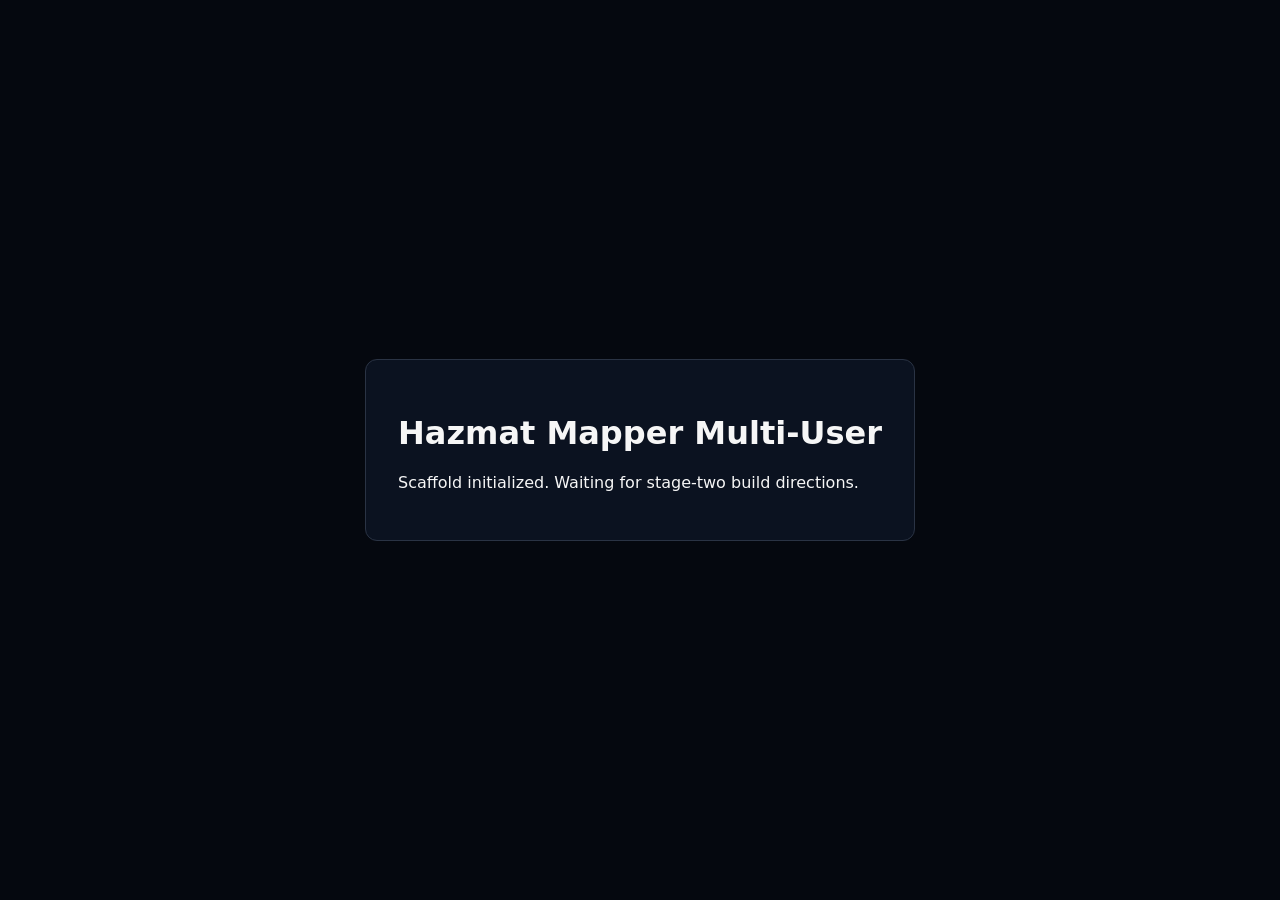
<file: hazmat-mapper-multiuser/client/index.html>
<!doctype html>
<html lang="en">
<head>
  <meta charset="UTF-8" />
  <meta name="viewport" content="width=device-width, initial-scale=1.0" />
  <title>Hazmat Mapper Multi-User</title>
  <link rel="stylesheet" href="./assets/css/styles.css" />
</head>
<body>
  <main>
    <h1>Hazmat Mapper Multi-User</h1>
    <p>Scaffold initialized. Waiting for stage-two build directions.</p>
  </main>
  <script type="module" src="./assets/js/app.js"></script>
</body>
</html>
</file>
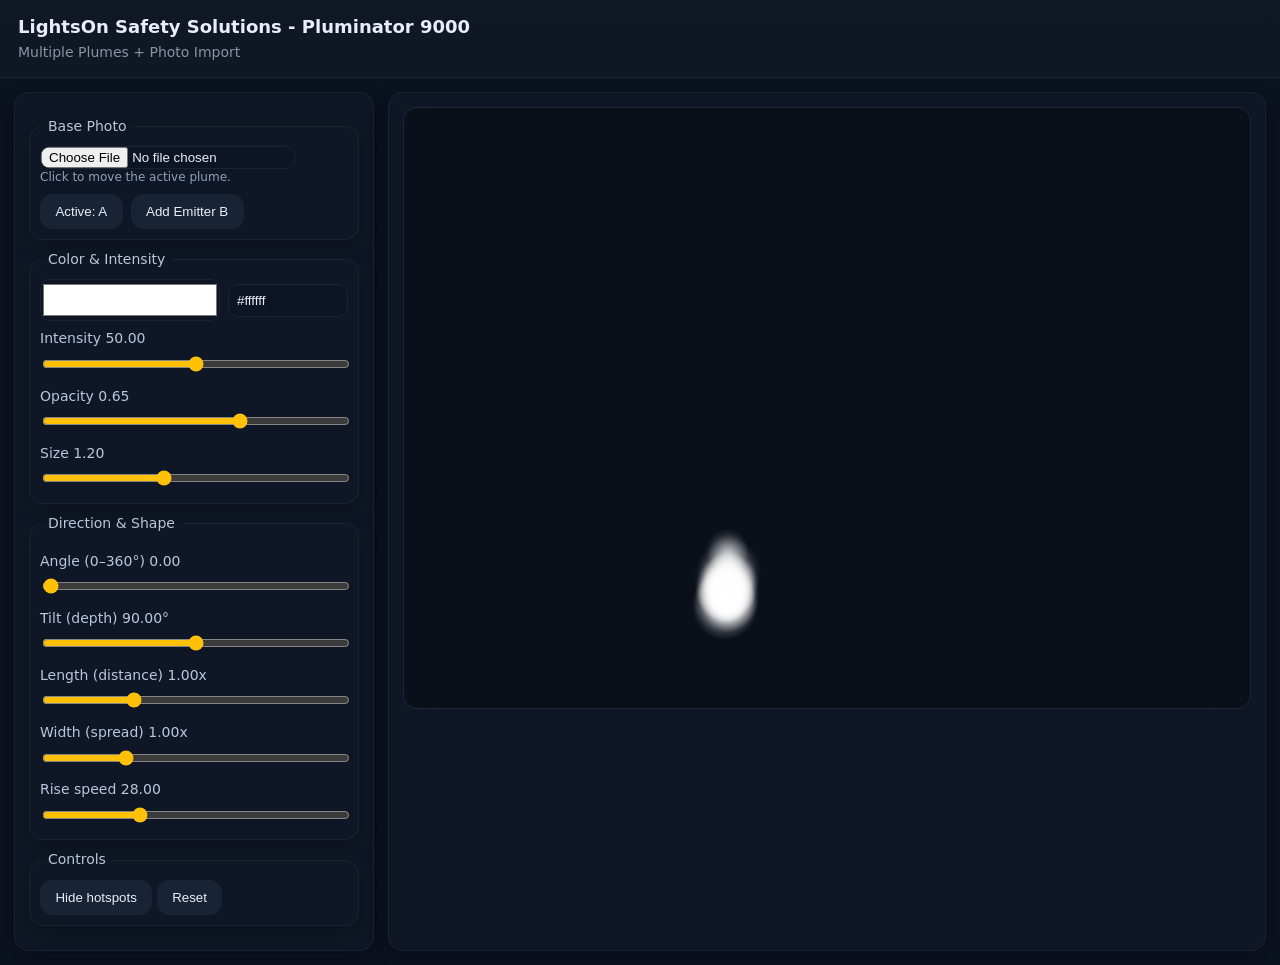
<file: LightsOn Pluminator 9000.html>
<!DOCTYPE html>

<html lang="en">
<head>
<meta charset="utf-8"/>
<meta content="width=device-width, initial-scale=1" name="viewport"/>
<title>LightsOn Safety Solutions Pluminator 9000</title>
<style>
  :root { --bg:#0b1220; --panel:#101826; --muted:#5f728a; --text:#e8eef8; --accent:#4cc9f0; }
  *{box-sizing:border-box}
  body{margin:0;background:var(--bg);color:var(--text);font:14px/1.4 system-ui,Segoe UI,Roboto,Helvetica,Arial}
  header{padding:14px 18px;border-bottom:1px solid #1c2838;background:linear-gradient(180deg,#0f1726,#0c1522)}
  header h1{margin:0;font-size:18px}
  header p{margin:4px 0 0;color:var(--muted)}
  .wrap{display:grid;grid-template-columns:360px 1fr;gap:14px;padding:14px;min-height:calc(100vh - 70px)}
  .panel{background:var(--panel);border:1px solid #1b2738;border-radius:14px;padding:14px}
  fieldset{border:1px solid #243349;border-radius:12px;margin:10px 0;padding:10px}
  legend{padding:0 8px;color:#b9c7db}
  label{display:block;margin:8px 0 4px;color:#b7c7dd}
  input[type="range"]{width:100%}
  input[type="text"],button{background:#0d1927;color:var(--text);border:1px solid #243349;border-radius:10px;padding:8px}
  input[type="color"]{border:2px solid var(--accent);background:#18283a;border-radius:10px;cursor:pointer;height:42px;width:100%;padding:0}
  .colorRow{display:grid;grid-template-columns:1fr 120px;gap:8px;align-items:center}
  .hint{color:#8ea2bb;font-size:12px}
  .stage{position:relative;display:grid;place-items:center;background:#0a0f18;border-radius:14px;border:1px solid #1b2738;min-height:60vh;overflow:hidden}
  canvas{max-width:100%;height:auto;border-radius:12px;background:#000}
  .hotspot{position:absolute;width:12px;height:12px;border-radius:50%;border:2px solid #fff;box-shadow:0 0 0 2px rgba(0,0,0,.35);pointer-events:none;transform:translate(-50%,-50%)}
  #hotspotA{background:#ff3b30;}
  #hotspotB{background:#007bff;}
</style>
<style id="atlas-theme-append-v1">
/* === APPEND-ONLY THEME OVERRIDES (Black/Yellow) ===
   - Non-destructive: does not delete/replace existing rules; only overrides via specificity/vars.
   - Matches the Flameannator9000 look & feel.
*/
:root {
  --bg:#0b1220;            /* deep blue-black background */
  --panel:#101826;         /* panel surface (left settings, cards) */
  --muted:#8893a3;         /* subdued text */
  --text:#e8eef8;          /* primary text */
  --accent:#FFC107;        /* unified yellow accent (matches prior app's headline yellow) */
  --border:#1a2332;        /* soft border */
}

/* Base application surface */
body {
  background: var(--bg) !important;
  color: var(--text) !important;
}

/* Common containers/panels that often appear in these simulators */
aside, .sidebar, .sidepanel, .left-panel, #sidebar, #settingsPanel, [data-role="sidebar"] {
  background: var(--panel) !important;
  color: var(--text) !important;
  border-right: 1px solid var(--border);
}

/* Headers / toolbars */
header, .topbar, .toolbar, #topbar {
  background: linear-gradient(180deg, rgba(16,24,38,.96), rgba(16,24,38,.88)) !important;
  color: var(--text) !important;
  border-bottom: 1px solid var(--border);
}

/* Cards / boxes */
.card, .panel, .box, .group, .fieldset, fieldset, .controls, .settings, .module {
  background: #0f1726 !important;
  border: 1px solid var(--border) !important;
  box-shadow: 0 6px 20px rgba(0,0,0,.25) !important;
  border-radius: 14px !important;
  color: var(--text) !important;
}

/* Inputs */
input[type="text"], input[type="number"], input[type="range"], input[type="color"], input[type="file"],
select, textarea {
  background: #0d1524 !important;
  color: var(--text) !important;
  border: 1px solid var(--border) !important;
  border-radius: 10px !important;
  outline: none !important;
}
input::placeholder, textarea::placeholder { color: var(--muted) !important; }

/* Buttons – primary and subtle variants */
button, .btn, input[type="button"], input[type="submit"] {
  background: #182335 !important;
  color: var(--text) !important;
  border: 1px solid var(--border) !important;
  border-radius: 12px !important;
  padding: .55rem .9rem !important;
  cursor: pointer;
  transition: transform .08s ease, box-shadow .2s ease, border-color .2s ease;
}
button:hover, .btn:hover, input[type="button"]:hover, input[type="submit"]:hover {
  border-color: rgba(255, 193, 7, 0.65) !important; /* accent hover */
  box-shadow: 0 6px 18px rgba(255, 193, 7, .12) !important;
  transform: translateY(-1px);
}
button.primary, .btn-primary, [data-variant="primary"] {
  background: var(--accent) !important;
  color: #111 !important;
  border-color: var(--accent) !important;
  box-shadow: 0 10px 20px rgba(255,193,7,.18) !important;
}
button.primary:hover, .btn-primary:hover, [data-variant="primary"]:hover {
  box-shadow: 0 12px 26px rgba(255,193,7,.26) !important;
}

/* Toggles / labels that convey active state */
.active, .selected, [aria-pressed="true"], [data-active="true"] {
  outline: 2px solid rgba(255,193,7,.35) !important;
  outline-offset: 1px;
}

/* Accent text & badges */
a, .link, .accent, .badge, .pill {
  color: var(--accent) !important;
}
.badge, .pill {
  background: rgba(255,193,7,.12) !important;
  border: 1px solid rgba(255,193,7,.35) !important;
  border-radius: 999px !important;
  padding: .2rem .5rem !important;
}

/* Sliders */
input[type="range"]::-webkit-slider-thumb { background: var(--accent); }
input[type="range"]::-moz-range-thumb { background: var(--accent); }
input[type="range"] { accent-color: var(--accent); }

/* Color pickers often need a visible frame on dark UI */
input[type="color"] {
  border: 1px solid var(--border) !important;
}

/* Canvas / stage wrapper – keep neutral; the visual content sits here */
#stage, .stage, #canvasWrap, .canvas-wrap, .canvas, canvas {
  background-color: #0a0f1a !important;
}

/* Fine line separators */
hr, .divider {
  border: none;
  height: 1px;
  background: var(--border) !important;
  opacity: .75;
}

/* Tables (if any) */
table { border-color: var(--border) !important; color: var(--text) !important; }
th { background: #121b2b !important; }
td, th { border: 1px solid var(--border) !important; }
</style></head>
<body>
<header>
<h1>LightsOn Safety Solutions - Pluminator 9000</h1>
<p>Multiple Plumes + Photo Import</p>
</header>
<div class="wrap">
<aside class="panel">
<fieldset>
<legend>Base Photo</legend>
<input accept="image/*" id="photoInput" type="file"/>
<div class="hint">Click to move the active plume.</div>
<div style="display:flex;gap:8px;margin-top:8px;flex-wrap:wrap">
<button id="toggleEmitter">Active: A</button>
<button id="toggleB">Add Emitter B</button>
</div>
</fieldset>
<fieldset>
<legend>Color &amp; Intensity</legend>
<div class="colorRow">
<input id="plumeColor" type="color" value="#ffffff"/>
<input id="plumeHex" maxlength="7" type="text" value="#ffffff"/>
</div>
<label>Intensity <span id="amountVal">50</span></label>
<input id="amount" max="100" min="0" type="range" value="50"/>
<label>Opacity <span id="opacityVal">0.65</span></label>
<input id="opacity" max="100" min="0" type="range" value="65"/>
<label>Size <span id="sizeVal">1.2</span></label>
<input id="size" max="300" min="5" type="range" value="120"/>
</fieldset>
<fieldset>
<legend>Direction &amp; Shape</legend>
<label>Angle (0–360°) <span id="angleVal">0</span></label>
<input id="angle" max="360" min="0" type="range" value="0"/>
<label>Tilt (depth) <span id="tiltVal">90</span>°</label>
<input id="tilt" max="135" min="45" type="range" value="90"/>
<label>Length (distance) <span id="lengthVal">1.0</span>x</label>
<input id="length" max="3" min="0.2" step="0.1" type="range" value="1"/>
<label>Width (spread) <span id="widthVal">1.0</span>x</label>
<input id="width" max="3" min="0.3" step="0.1" type="range" value="1"/>
<label>Rise speed <span id="riseVal">28</span></label>
<input id="rise" max="80" min="5" type="range" value="28"/>
</fieldset>
<fieldset>
<legend>Controls</legend>
<button id="toggleHotspot">Hide hotspots</button>
<button id="reset">Reset</button>
</fieldset>
</aside>
<main class="panel">
<div class="stage" id="stage">
<canvas height="600" id="c" width="800"></canvas>
<div class="hotspot" id="hotspotA"></div>
<div class="hotspot" id="hotspotB" style="display:none"></div>
</div>
</main>
</div>
<script>
const $=id=>document.getElementById(id);
const c=$('c'),ctx=c.getContext('2d'),stage=$('stage');
const hotspotA=$('hotspotA'),hotspotB=$('hotspotB');
let bgImg=new Image(),bgLoaded=false;

let enableB=false,activeEmitter='A';
let leakA={x:300,y:500},leakB={x:600,y:500};
const state={color:'#ffffff',amount:50,opacity:0.65,size:1.2,rise:28,angle:0,tilt:90,length:1,width:1};
const particles=[];
let oc=document.createElement('canvas'),octx=oc.getContext('2d');
oc.width=c.width;oc.height=c.height;

$('toggleEmitter').onclick=()=>{if(!enableB){activeEmitter='A';return;}activeEmitter=activeEmitter==='A'?'B':'A';$('toggleEmitter').textContent='Active: '+activeEmitter;};
$('toggleB').onclick=()=>{enableB=!enableB;$('toggleB').textContent=enableB?'Remove Emitter B':'Add Emitter B';hotspotB.style.display=enableB?'block':'none';if(!enableB){activeEmitter='A';$('toggleEmitter').textContent='Active: A';}};
$('toggleHotspot').onclick=()=>{const newDisp=hotspotA.style.display==='none'?'block':'none';hotspotA.style.display=newDisp;if(enableB)hotspotB.style.display=newDisp;$('toggleHotspot').textContent=newDisp==='none'?'Show hotspots':'Hide hotspots';};
$('reset').onclick=()=>{Object.assign(state,{color:'#ffffff',amount:50,opacity:.65,size:1.2,rise:28,angle:0,tilt:90,length:1,width:1});updateUI();particles.length=0;leakA={x:300,y:500};leakB={x:600,y:500};enableB=false;hotspotB.style.display='none';$('toggleB').textContent='Add Emitter B';activeEmitter='A';$('toggleEmitter').textContent='Active: A';draw();};

function updateUI(){ $('plumeColor').value=state.color;$('plumeHex').value=state.color; }
$('plumeColor').oninput=e=>setColor(e.target.value);
$('plumeHex').oninput=e=>{const v=e.target.value;if(/^#([0-9a-fA-F]{6})$/.test(v))setColor(v);};
function setColor(hex){if(!/^#([0-9a-fA-F]{6})$/.test(hex))return;state.color=hex.toLowerCase();updateUI();}
function bindRange(id,key,out,xf=v=>v){const el=$(id),o=$(out);el.oninput=()=>{state[key]=xf(parseFloat(el.value));if(o)o.textContent=state[key].toFixed?state[key].toFixed(2):state[key];};el.dispatchEvent(new Event('input'));}
bindRange('amount','amount','amountVal');bindRange('opacity','opacity','opacityVal',v=>v/100);
bindRange('size','size','sizeVal',v=>v/100);bindRange('rise','rise','riseVal');
bindRange('angle','angle','angleVal');bindRange('tilt','tilt','tiltVal');
bindRange('length','length','lengthVal');bindRange('width','width','widthVal');

$('photoInput').addEventListener('change',e=>{
 const f=e.target.files[0];if(!f)return;
 const url=URL.createObjectURL(f);
 bgImg.onload=()=>{bgLoaded=true;resizeAll(bgImg.width,bgImg.height);draw();};
 bgImg.src=url;
});

stage.addEventListener('mousedown',e=>{
 const p=toCanvasCoords(e);
 if(activeEmitter==='A')leakA=p;else leakB=p;
 updateHotspots();
});

function toCanvasCoords(e){const r=c.getBoundingClientRect();return{x:(e.clientX-r.left)*(c.width/r.width),y:(e.clientY-r.top)*(c.height/r.height)};}
function updateHotspots(){const r=c.getBoundingClientRect();hotspotA.style.left=(r.left+leakA.x*(r.width/c.width))+'px';hotspotA.style.top=(r.top+leakA.y*(r.height/c.height))+'px';hotspotB.style.left=(r.left+leakB.x*(r.width/c.width))+'px';hotspotB.style.top=(r.top+leakB.y*(r.height/c.height))+'px';}

const rnd=(a,b)=>a+Math.random()*(b-a);
function spawnFrom(leak,dt){
 const rate=state.amount*0.4;
 const expect=rate*dt;
 let n=Math.floor(expect)+(Math.random()<(expect%1)?1:0);
 const baseAng=(state.angle-90)*Math.PI/180;
 const tiltAng=(state.tilt-90)*Math.PI/180;
 const baseSp=(state.rise/60)*state.length;
 for(let i=0;i<n;i++){
   const spread=(state.width-1)*40;
   const offsetAng=baseAng+(Math.random()-0.5)*(spread*Math.PI/180);
   const sp=baseSp*rnd(.7,1.4);
   const vx=Math.cos(offsetAng)*sp;
   const vy=Math.sin(offsetAng)*sp*Math.cos(tiltAng);
   const vz=Math.sin(tiltAng);
   particles.push({x:leak.x+rnd(-2,2)*state.width,y:leak.y+rnd(-2,2)*state.width,vx,vy,life:rnd(1.8,3.4),age:0,size:(state.size*18)*rnd(.7,1.6)*(1-0.4*vz)});
 }
}
function spawn(dt){spawnFrom(leakA,dt);if(enableB)spawnFrom(leakB,dt);}
function step(dt){for(let p of particles){p.x+=p.vx*60*dt;p.y+=p.vy*60*dt;p.age+=dt;}for(let i=particles.length-1;i>=0;i--)if(particles[i].age>particles[i].life)particles.splice(i,1);}
function draw(){
 ctx.clearRect(0,0,c.width,c.height);
 if(bgLoaded)ctx.drawImage(bgImg,0,0,c.width,c.height);
 octx.clearRect(0,0,oc.width,oc.height);
 octx.globalCompositeOperation='source-over';
 for(let p of particles){
   const t=Math.min(1,p.age/p.life);
   const a=state.opacity*(1-t);
   const g=octx.createRadialGradient(p.x,p.y,p.size*0.1,p.x,p.y,p.size);
   g.addColorStop(0,`rgba(255,255,255,${a})`);
   g.addColorStop(0.5,`rgba(255,255,255,${a*0.5})`);
   g.addColorStop(1,`rgba(255,255,255,0)`);
   octx.fillStyle=g;
   octx.beginPath();octx.arc(p.x,p.y,p.size,0,Math.PI*2);octx.fill();
 }
 octx.globalCompositeOperation='source-in';
 octx.fillStyle=state.color;
 octx.fillRect(0,0,oc.width,oc.height);
 octx.globalCompositeOperation='source-over';
 ctx.drawImage(oc,0,0,oc.width,oc.height);
}
function resizeAll(w,h){c.width=w;c.height=h;oc.width=w;oc.height=h;updateHotspots();draw();}
let last=performance.now();
function tick(now){
 const dt=Math.min(.05,(now-last)/1000);
 last=now;
 spawn(dt);step(dt);draw();
 requestAnimationFrame(tick);
}
requestAnimationFrame(tick);
new ResizeObserver(()=>updateHotspots()).observe(stage);
</script>
</body>
</html>
</file>
<file: hazmat-mapper-multiuser/client/assets/css/styles.css>
:root {
  color-scheme: dark;
  font-family: Inter, system-ui, -apple-system, Segoe UI, Roboto, Helvetica, Arial, sans-serif;
}

body {
  margin: 0;
  min-height: 100vh;
  display: grid;
  place-items: center;
  background: #05080f;
  color: #f6f6f6;
}

main {
  max-width: 680px;
  padding: 2rem;
  border: 1px solid #2a3344;
  border-radius: 12px;
  background: #0b1220;
}
</file>
